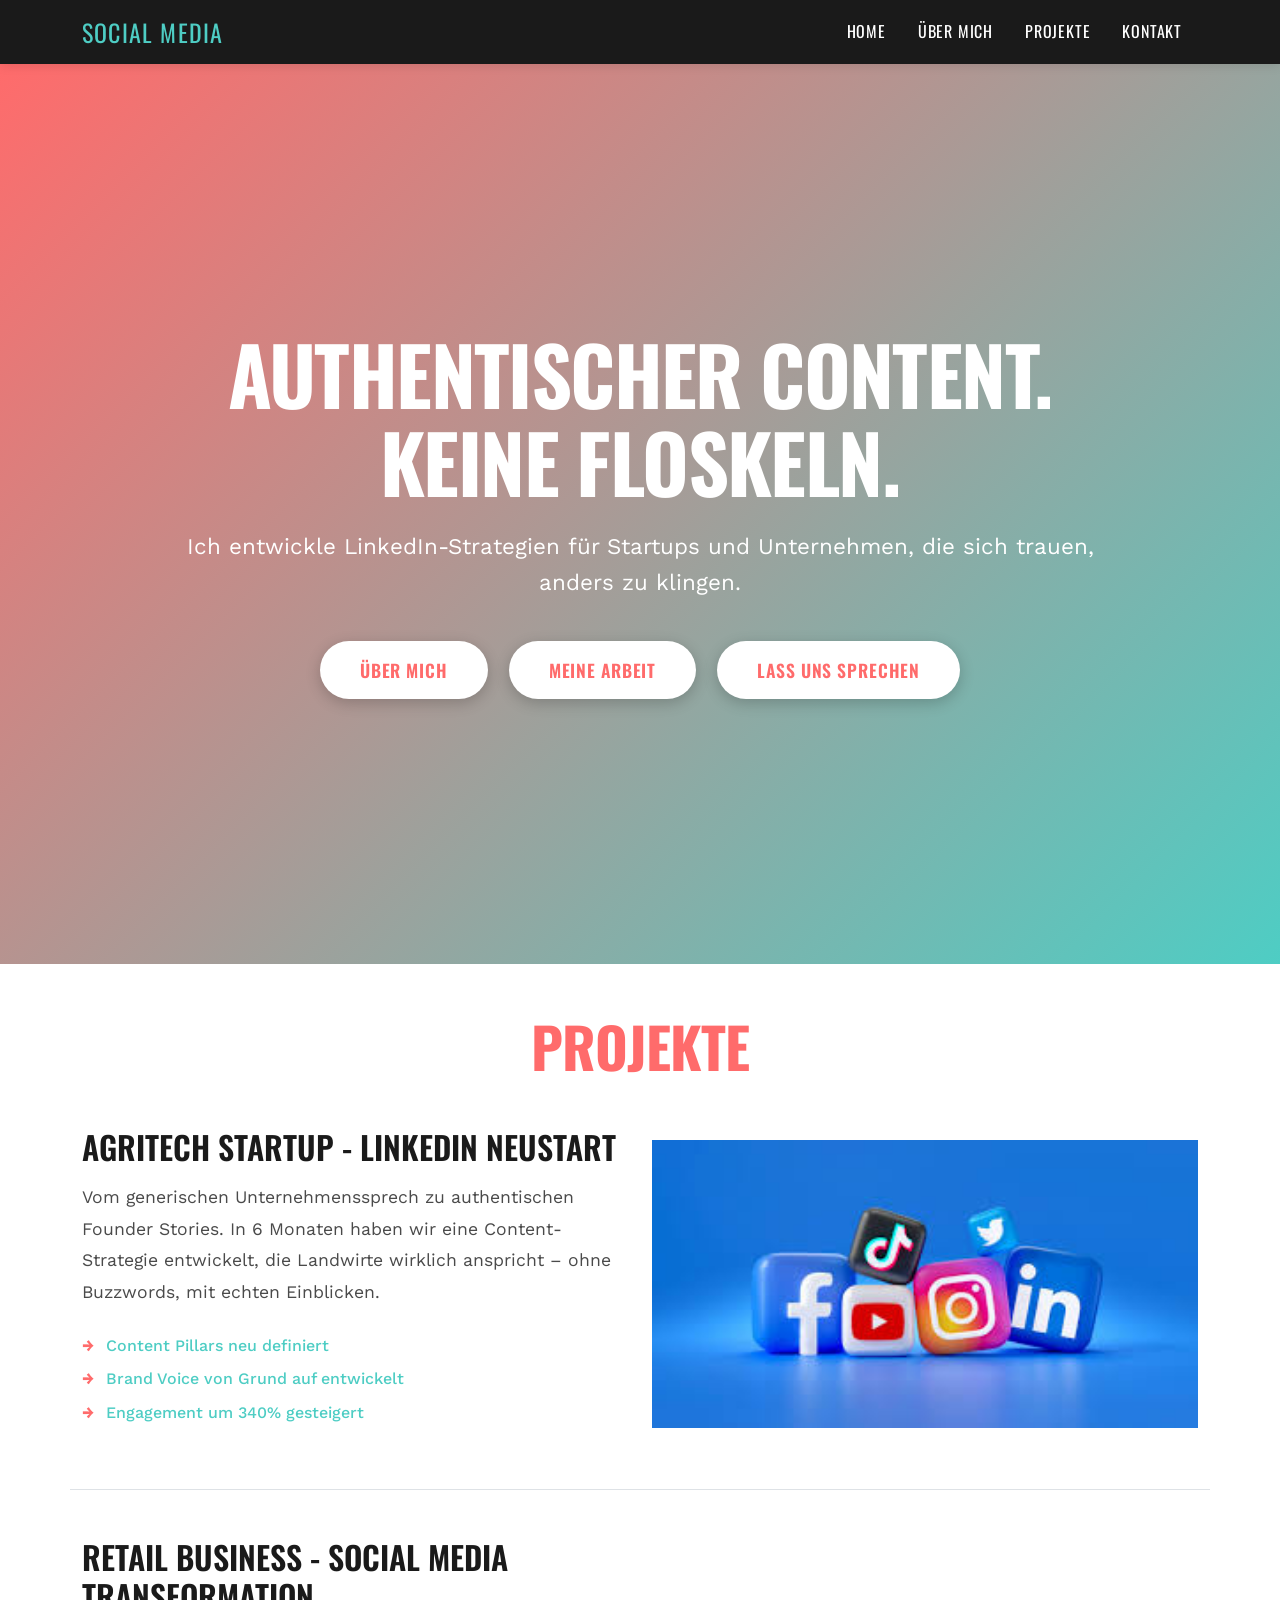
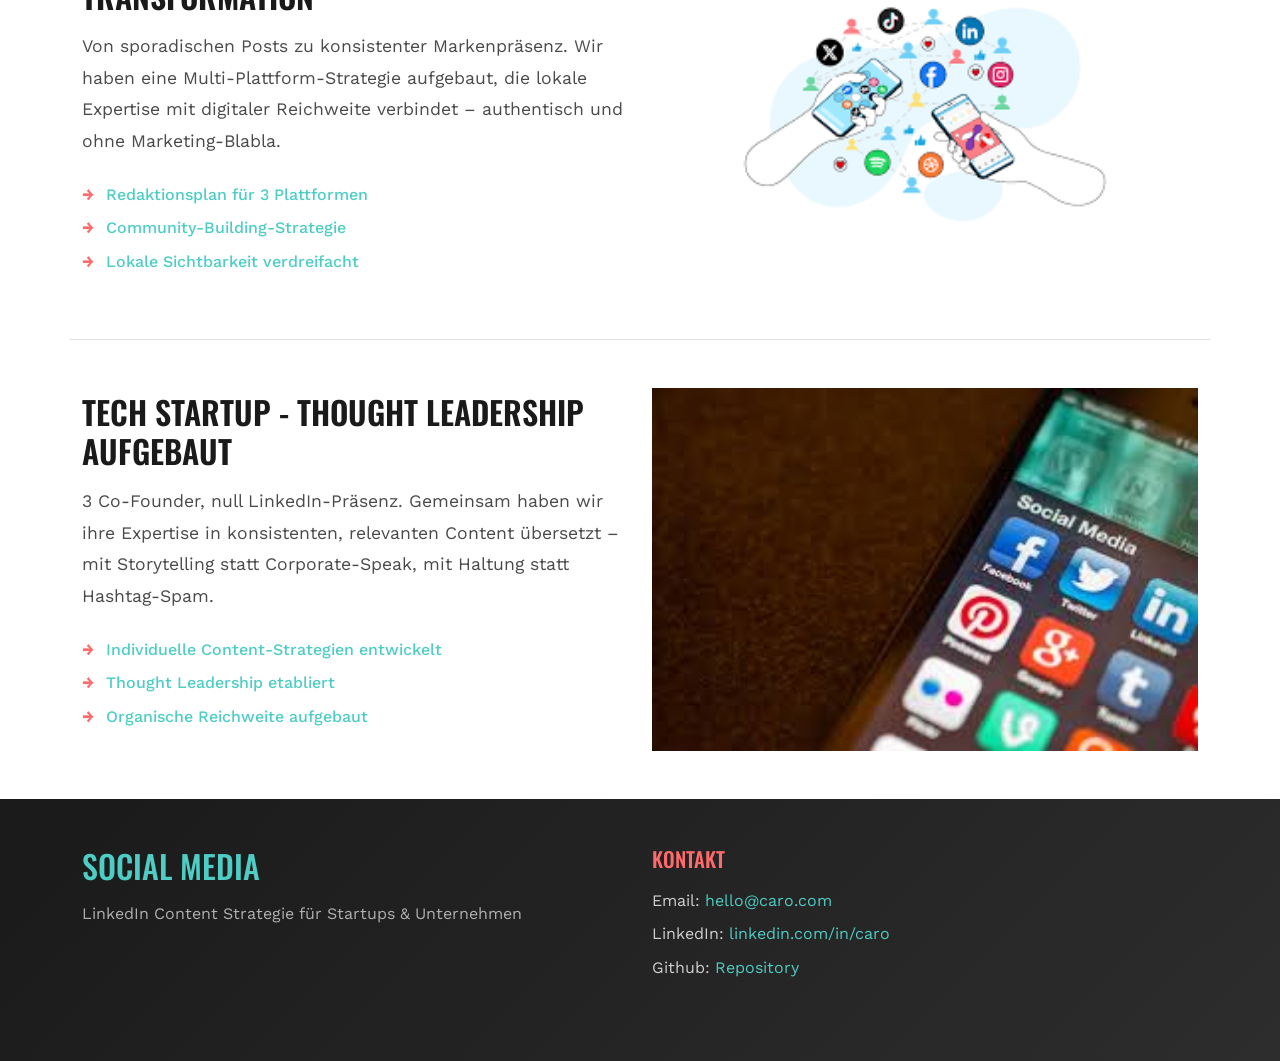
<file: index.html>
<!doctype html>
<html lang="de">
  <head>
    <meta charset="UTF-8" />
    <meta name="viewport" content="width=device-width, initial-scale=1.0" />
    <title>Social Media - LinkedIn Content Strategie</title>
    <meta
      name="description"
      content="Authentische LinkedIn-Strategien für Startups und Unternehmen. Content ohne Floskeln, Brand Voice Entwicklung und Social Media Management."
    />
    <meta
      name="keywords"
      content="LinkedIn Strategie, Content Marketing, Social Media, Brand Voice, Startup Marketing, AgriTech"
    />
    <meta name="author" content="Maya Social Media" />

    <meta property="og:type" content="website" />
    <meta
      property="og:title"
      content="Social Media - LinkedIn Content Strategie"
    />
    <meta
      property="og:description"
      content="Authentische LinkedIn-Strategien für Startups und Unternehmen. Content ohne Floskeln."
    />
    <meta property="og:url" content="https://caro.com/" />
    <link rel="preconnect" href="https://fonts.googleapis.com" />
    <link rel="preconnect" href="https://fonts.gstatic.com" crossorigin />
    <link
      href="https://fonts.googleapis.com/css2?family=Oswald:wght@400;500;600;700&family=Work+Sans:wght@300;400;500;600&display=swap"
      rel="stylesheet"
    />
    <link
      href="https://cdn.jsdelivr.net/npm/bootstrap@5.3.2/dist/css/bootstrap.min.css"
      rel="stylesheet"
    />
    <link rel="stylesheet" href="style.css" />
  </head>
  <body>
    <nav
      class="navbar navbar-expand-lg navbar-dark sticky-top"
      style="background-color: #1a1a1a"
    >
      <div class="container">
        <a
          class="navbar-brand"
          href="index.html"
          style="
            font-family: &quot;Oswald&quot;, sans-serif;
            font-size: 1.5rem;
            color: #4ecdc4;
            text-transform: uppercase;
            letter-spacing: 0.05em;
          "
        >
          Social Media
        </a>
        <button
          class="navbar-toggler"
          type="button"
          data-bs-toggle="collapse"
          data-bs-target="#navbarNav"
          aria-controls="navbarNav"
          aria-expanded="false"
          aria-label="Toggle navigation"
        >
          <span class="navbar-toggler-icon"></span>
        </button>
        <div
          class="collapse navbar-collapse justify-content-end"
          id="navbarNav"
        >
          <ul class="navbar-nav">
            <li class="nav-item">
              <a
                class="nav-link"
                href="index.html"
                style="
                  font-family: &quot;Oswald&quot;, sans-serif;
                  color: #ffffff;
                  text-transform: uppercase;
                  letter-spacing: 0.05em;
                  padding: 0.5rem 1rem;
                "
                >Home</a
              >
            </li>
            <li class="nav-item">
              <a
                class="nav-link"
                href="about.html"
                style="
                  font-family: &quot;Oswald&quot;, sans-serif;
                  color: #ffffff;
                  text-transform: uppercase;
                  letter-spacing: 0.05em;
                  padding: 0.5rem 1rem;
                "
                >Über mich</a
              >
            </li>
            <li class="nav-item">
              <a
                class="nav-link"
                href="work.html"
                style="
                  font-family: &quot;Oswald&quot;, sans-serif;
                  color: #ffffff;
                  text-transform: uppercase;
                  letter-spacing: 0.05em;
                  padding: 0.5rem 1rem;
                "
                >Projekte</a
              >
            </li>
            <li class="nav-item">
              <a
                class="nav-link"
                href="contact.html"
                style="
                  font-family: &quot;Oswald&quot;, sans-serif;
                  color: #ffffff;
                  text-transform: uppercase;
                  letter-spacing: 0.05em;
                  padding: 0.5rem 1rem;
                "
                >Kontakt</a
              >
            </li>
          </ul>
        </div>
      </div>
    </nav>

    <section class="hero">
      <div class="container">
        <div class="row justify-content-center">
          <div class="col-lg-10 text-center hero-content">
            <h1>Authentischer Content.<br />Keine Floskeln.</h1>
            <p>
              Ich entwickle LinkedIn-Strategien für Startups und Unternehmen,
              die sich trauen, anders zu klingen.
            </p>
            <a href="about.html" class="btn cta-button me-3 mb-3 mb-sm-0"
              >Über mich</a
            >
            <a href="work.html" class="btn cta-button me-3 mb-3 mb-sm-0"
              >Meine Arbeit</a
            >
            <a href="contact.html" class="btn cta-button">Lass uns sprechen</a>
          </div>
        </div>
      </div>
    </section>

    <section class="projects py-5">
      <div class="container">
        <h2 class="section-title text-center mb-5">Projekte</h2>

        <div class="row align-items-center mb-5 pb-5 border-bottom">
          <div class="col-md-6 order-md-1 order-2">
            <div class="project-text">
              <h3>AgriTech Startup - LinkedIn Neustart</h3>
              <p>
                Vom generischen Unternehmenssprech zu authentischen Founder
                Stories. In 6 Monaten haben wir eine Content-Strategie
                entwickelt, die Landwirte wirklich anspricht – ohne Buzzwords,
                mit echten Einblicken.
              </p>
              <ul class="list-unstyled project-highlights">
                <li>Content Pillars neu definiert</li>
                <li>Brand Voice von Grund auf entwickelt</li>
                <li>Engagement um 340% gesteigert</li>
              </ul>
            </div>
          </div>
          <div class="col-md-6 order-md-2 order-1 mb-4 mb-md-0">
            <img
              src="image/social1.jpeg"
              alt="AgriTech LinkedIn Content"
              class="img-fluid w-100"
            />
          </div>
        </div>

        <div class="row align-items-center mb-5 pb-5 border-bottom">
          <div class="col-md-6 order-md-1 order-2">
            <div class="project-text">
              <h3>Retail Business - Social Media Transformation</h3>
              <p>
                Von sporadischen Posts zu konsistenter Markenpräsenz. Wir haben
                eine Multi-Plattform-Strategie aufgebaut, die lokale Expertise
                mit digitaler Reichweite verbindet – authentisch und ohne
                Marketing-Blabla.
              </p>
              <ul class="list-unstyled project-highlights">
                <li>Redaktionsplan für 3 Plattformen</li>
                <li>Community-Building-Strategie</li>
                <li>Lokale Sichtbarkeit verdreifacht</li>
              </ul>
            </div>
          </div>
          <div class="col-md-6 order-md-2 order-1 mb-4 mb-md-0">
            <img
              src="image/social2.png"
              alt="Retail Social Media Strategy"
              class="img-fluid w-100"
            />
          </div>
        </div>

        <div class="row align-items-center">
          <div class="col-md-6 order-md-1 order-2">
            <div class="project-text">
              <h3>Tech Startup - Thought Leadership aufgebaut</h3>
              <p>
                3 Co-Founder, null LinkedIn-Präsenz. Gemeinsam haben wir ihre
                Expertise in konsistenten, relevanten Content übersetzt – mit
                Storytelling statt Corporate-Speak, mit Haltung statt
                Hashtag-Spam.
              </p>
              <ul class="list-unstyled project-highlights">
                <li>Individuelle Content-Strategien entwickelt</li>
                <li>Thought Leadership etabliert</li>
                <li>Organische Reichweite aufgebaut</li>
              </ul>
            </div>
          </div>
          <div class="col-md-6 order-md-2 order-1 mb-4 mb-md-0">
            <img
              src="image/social3.jpeg"
              alt="Tech Startup LinkedIn Strategy"
              class="img-fluid w-100"
            />
          </div>
        </div>
      </div>
    </section>

    <footer id="contact" class="py-5">
      <div class="container">
        <div class="row mb-4">
          <div class="col-md-6 mb-4 mb-md-0">
            <div class="footer-brand">
              <h3>Social Media</h3>
              <p>LinkedIn Content Strategie für Startups & Unternehmen</p>
            </div>
          </div>
          <div class="col-md-6">
            <div class="footer-contact">
              <h4>Kontakt</h4>
              <p>
                Email:
                <a href="mailto:hello@caro.com">hello@caro.com</a>
              </p>
              <p>
                LinkedIn:
                <a href="https://linkedin.com/in/caroposts" target="_blank"
                  >linkedin.com/in/caro</a
                >
              </p>
              <p>
                Github:
                <a
                  href="https://github.com/cargo-cmyk/Week_4_Project"
                  target="_blank"
                  >Repository</a
                >
              </p>
            </div>
          </div>
        </div>
        <div class="footer-bottom"></div>
      </div>
    </footer>

    <script src="https://cdn.jsdelivr.net/npm/bootstrap@5.3.2/dist/js/bootstrap.bundle.min.js"></script>
  </body>
</html>
</file>
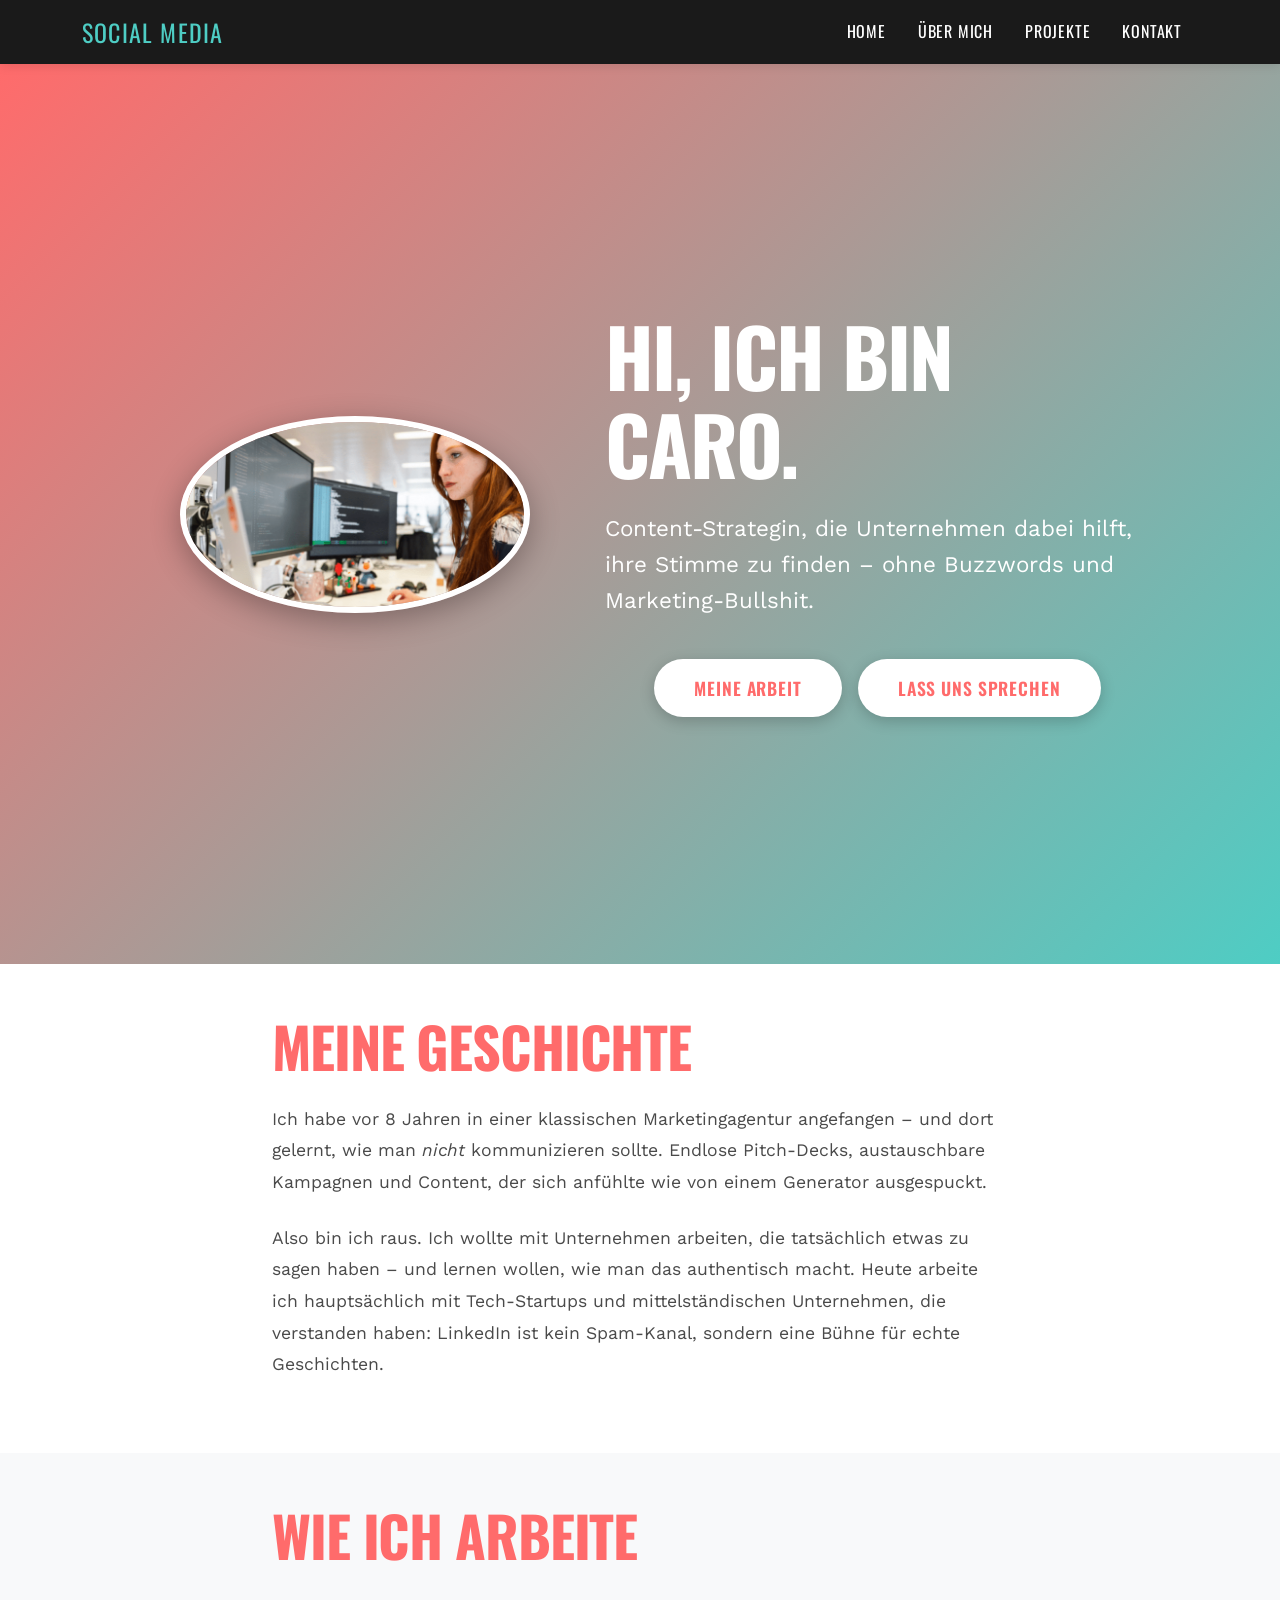
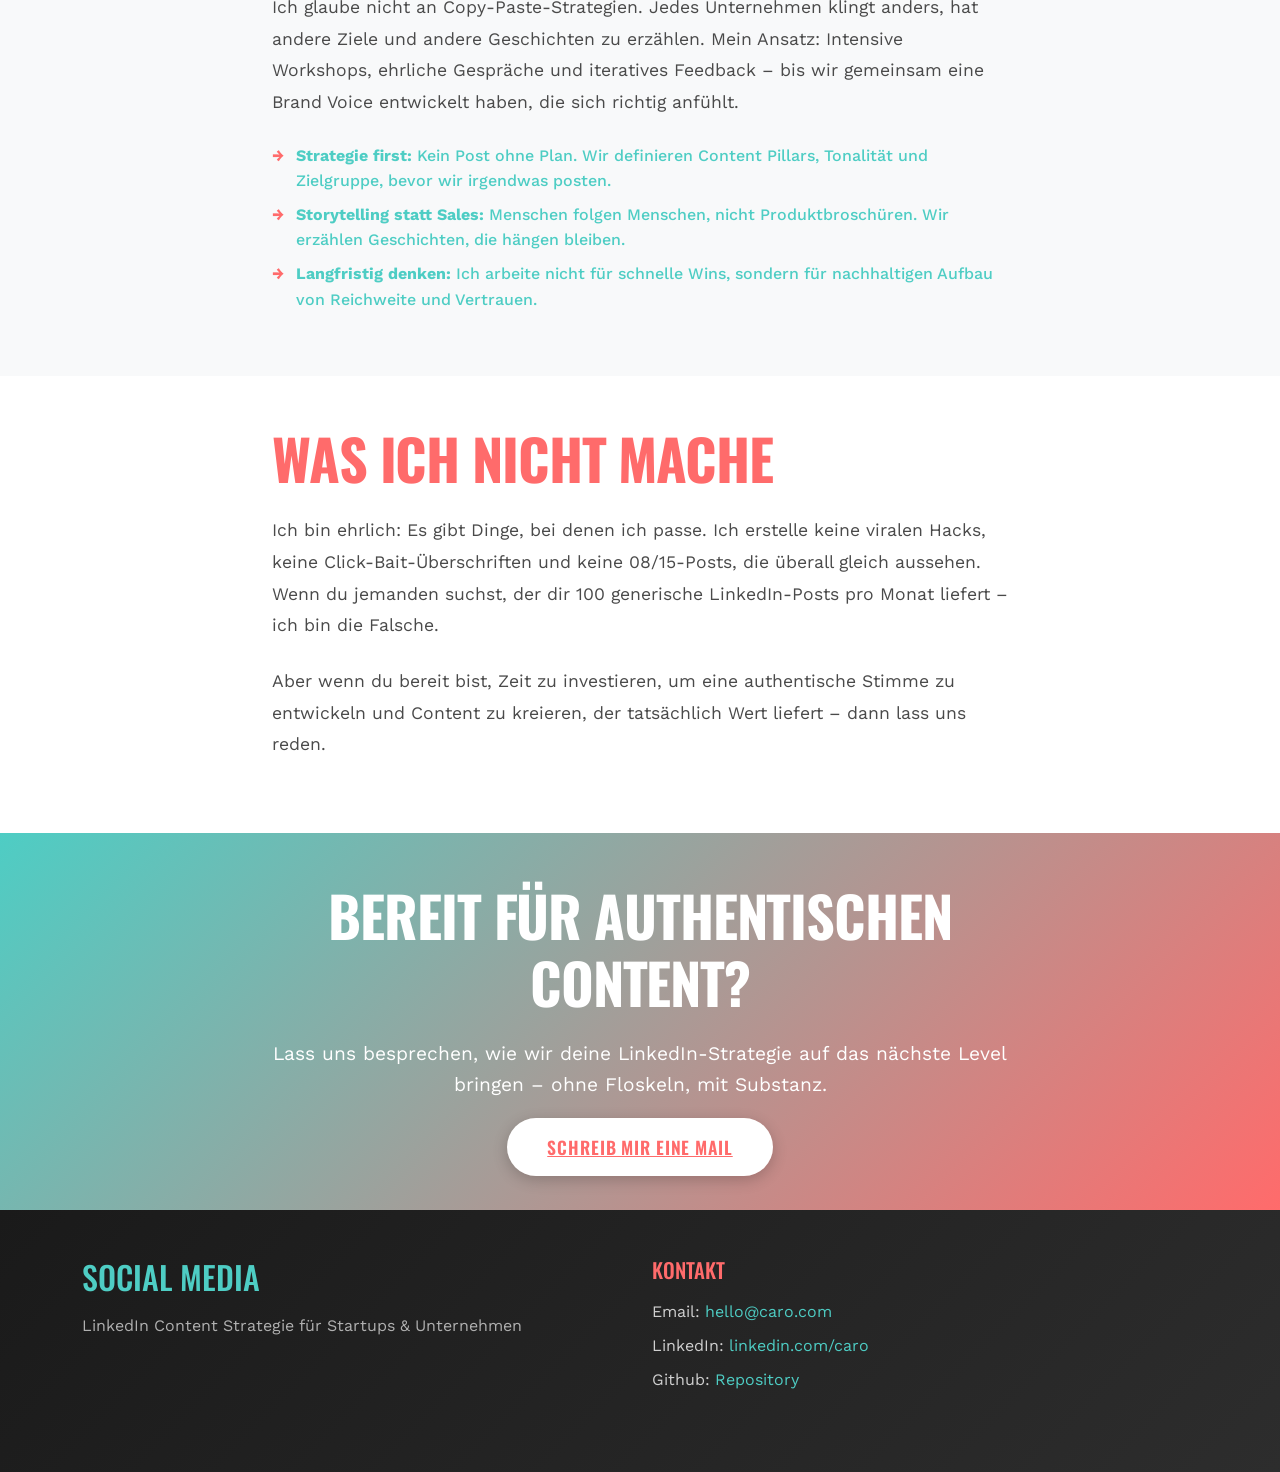
<file: about.html>
<!doctype html>
<html lang="de">
  <head>
    <meta charset="UTF-8" />
    <meta name="viewport" content="width=device-width, initial-scale=1.0" />
    <title>Über mich - Social Media Content Strategie</title>
    <meta
      name="description"
      content="Caro - Content-Strategin für authentische LinkedIn-Präsenz. Spezialisiert auf Startups, Brand Voice Entwicklung und Storytelling ohne Marketing-Bullshit."
    />
    <meta
      name="keywords"
      content="Content Strategin, LinkedIn Expertin, Brand Voice, Social Media Beratung, Marketing Freelancer"
    />
    <meta name="author" content="Caro Social Media" />

    <meta property="og:type" content="website" />
    <meta property="og:title" content="Über Caro - Content Strategin" />
    <meta
      property="og:description"
      content="Content-Strategin für authentische LinkedIn-Präsenz. Spezialisiert auf Startups und Brand Voice Entwicklung."
    />
    <meta property="og:url" content="https://caro.com/about.html" />

    <link rel="preconnect" href="https://fonts.googleapis.com" />
    <link rel="preconnect" href="https://fonts.gstatic.com" crossorigin />
    <link
      href="https://fonts.googleapis.com/css2?family=Oswald:wght@400;500;600;700&family=Work+Sans:wght@300;400;500;600&display=swap"
      rel="stylesheet"
    />
    <link
      href="https://cdn.jsdelivr.net/npm/bootstrap@5.3.2/dist/css/bootstrap.min.css"
      rel="stylesheet"
    />
    <link rel="stylesheet" href="style.css" />
  </head>
  <body>
    <nav
      class="navbar navbar-expand-lg navbar-dark sticky-top"
      style="background-color: #1a1a1a"
    >
      <div class="container">
        <a
          class="navbar-brand"
          href="index.html"
          style="
            font-family: &quot;Oswald&quot;, sans-serif;
            font-size: 1.5rem;
            color: #4ecdc4;
            text-transform: uppercase;
            letter-spacing: 0.05em;
          "
        >
          Social Media
        </a>
        <button
          class="navbar-toggler"
          type="button"
          data-bs-toggle="collapse"
          data-bs-target="#navbarNav"
          aria-controls="navbarNav"
          aria-expanded="false"
          aria-label="Toggle navigation"
        >
          <span class="navbar-toggler-icon"></span>
        </button>
        <div
          class="collapse navbar-collapse justify-content-end"
          id="navbarNav"
        >
          <ul class="navbar-nav">
            <li class="nav-item">
              <a
                class="nav-link"
                href="index.html"
                style="
                  font-family: &quot;Oswald&quot;, sans-serif;
                  color: #ffffff;
                  text-transform: uppercase;
                  letter-spacing: 0.05em;
                  padding: 0.5rem 1rem;
                "
                >Home</a
              >
            </li>
            <li class="nav-item">
              <a
                class="nav-link"
                href="about.html"
                style="
                  font-family: &quot;Oswald&quot;, sans-serif;
                  color: #ffffff;
                  text-transform: uppercase;
                  letter-spacing: 0.05em;
                  padding: 0.5rem 1rem;
                "
                >Über mich</a
              >
            </li>
            <li class="nav-item">
              <a
                class="nav-link"
                href="work.html"
                style="
                  font-family: &quot;Oswald&quot;, sans-serif;
                  color: #ffffff;
                  text-transform: uppercase;
                  letter-spacing: 0.05em;
                  padding: 0.5rem 1rem;
                "
                >Projekte</a
              >
            </li>
            <li class="nav-item">
              <a
                class="nav-link"
                href="contact.html"
                style="
                  font-family: &quot;Oswald&quot;, sans-serif;
                  color: #ffffff;
                  text-transform: uppercase;
                  letter-spacing: 0.05em;
                  padding: 0.5rem 1rem;
                "
                >Kontakt</a
              >
            </li>
          </ul>
        </div>
      </div>
    </nav>

    <section class="hero">
      <div class="container">
        <div class="row justify-content-center align-items-center">
          <div class="col-lg-5 col-md-6 mb-4 mb-md-0 text-center">
            <img
              src="image/caro.png"
              alt="Portrait"
              class="img-fluid rounded-circle"
              style="
                max-width: 350px;
                border: 6px solid #ffffff;
                box-shadow: 0 8px 30px rgba(0, 0, 0, 0.3);
              "
            />
          </div>
          <div class="col-lg-6 col-md-6 hero-content text-center text-md-start">
            <h1>Hi, ich bin Caro.</h1>
            <p>
              Content-Strategin, die Unternehmen dabei hilft, ihre Stimme zu
              finden – ohne Buzzwords und Marketing-Bullshit.
            </p>
            <div class="d-flex justify-content-center gap-3 flex-wrap">
              <a href="work.html" class="btn cta-button">Meine Arbeit</a>
              <a href="contact.html" class="btn cta-button"
                >Lass uns sprechen</a
              >
            </div>
          </div>
        </div>
      </div>
    </section>

    <section class="py-5 bg-white">
      <div class="container">
        <div class="row justify-content-center">
          <div class="col-lg-8">
            <h2 class="section-title mb-4">Meine Geschichte</h2>
            <div class="project-text">
              <p>
                Ich habe vor 8 Jahren in einer klassischen Marketingagentur
                angefangen – und dort gelernt, wie man <em>nicht</em>
                kommunizieren sollte. Endlose Pitch-Decks, austauschbare
                Kampagnen und Content, der sich anfühlte wie von einem Generator
                ausgespuckt.
              </p>
              <p>
                Also bin ich raus. Ich wollte mit Unternehmen arbeiten, die
                tatsächlich etwas zu sagen haben – und lernen wollen, wie man
                das authentisch macht. Heute arbeite ich hauptsächlich mit
                Tech-Startups und mittelständischen Unternehmen, die verstanden
                haben: LinkedIn ist kein Spam-Kanal, sondern eine Bühne für
                echte Geschichten.
              </p>
            </div>
          </div>
        </div>
      </div>
    </section>

    <section class="py-5" style="background-color: #f8f9fa">
      <div class="container">
        <div class="row justify-content-center">
          <div class="col-lg-8">
            <h2 class="section-title mb-4">Wie ich arbeite</h2>
            <div class="project-text">
              <p>
                Ich glaube nicht an Copy-Paste-Strategien. Jedes Unternehmen
                klingt anders, hat andere Ziele und andere Geschichten zu
                erzählen. Mein Ansatz: Intensive Workshops, ehrliche Gespräche
                und iteratives Feedback – bis wir gemeinsam eine Brand Voice
                entwickelt haben, die sich richtig anfühlt.
              </p>
              <ul class="list-unstyled project-highlights mt-4">
                <li>
                  <strong>Strategie first:</strong> Kein Post ohne Plan. Wir
                  definieren Content Pillars, Tonalität und Zielgruppe, bevor
                  wir irgendwas posten.
                </li>
                <li>
                  <strong>Storytelling statt Sales:</strong> Menschen folgen
                  Menschen, nicht Produktbroschüren. Wir erzählen Geschichten,
                  die hängen bleiben.
                </li>
                <li>
                  <strong>Langfristig denken:</strong> Ich arbeite nicht für
                  schnelle Wins, sondern für nachhaltigen Aufbau von Reichweite
                  und Vertrauen.
                </li>
              </ul>
            </div>
          </div>
        </div>
      </div>
    </section>

    <section class="py-5 bg-white">
      <div class="container">
        <div class="row justify-content-center">
          <div class="col-lg-8">
            <h2 class="section-title mb-4">Was ich nicht mache</h2>
            <div class="project-text">
              <p>
                Ich bin ehrlich: Es gibt Dinge, bei denen ich passe. Ich
                erstelle keine viralen Hacks, keine Click-Bait-Überschriften und
                keine 08/15-Posts, die überall gleich aussehen. Wenn du jemanden
                suchst, der dir 100 generische LinkedIn-Posts pro Monat liefert
                – ich bin die Falsche.
              </p>
              <p>
                Aber wenn du bereit bist, Zeit zu investieren, um eine
                authentische Stimme zu entwickeln und Content zu kreieren, der
                tatsächlich Wert liefert – dann lass uns reden.
              </p>
            </div>
          </div>
        </div>
      </div>
    </section>

    <section
      id="contact"
      class="py-5"
      style="background: linear-gradient(135deg, #4ecdc4 0%, #ff6b6b 100%)"
    >
      <div class="container text-center">
        <div class="row justify-content-center">
          <div class="col-lg-8">
            <h2 class="section-title mb-4" style="color: #ffffff">
              Bereit für authentischen Content?
            </h2>
            <p style="color: #ffffff; font-size: 1.2rem; margin-bottom: 2rem">
              Lass uns besprechen, wie wir deine LinkedIn-Strategie auf das
              nächste Level bringen – ohne Floskeln, mit Substanz.
            </p>
            <a href="mailto:hello@caro.com" class="cta-button">
              Schreib mir eine Mail
            </a>
          </div>
        </div>
      </div>
    </section>

    <footer class="py-5">
      <div class="container">
        <div class="row mb-4">
          <div class="col-md-6 mb-4 mb-md-0">
            <div class="footer-brand">
              <h3>Social Media</h3>
              <p>LinkedIn Content Strategie für Startups & Unternehmen</p>
            </div>
          </div>
          <div class="col-md-6">
            <div class="footer-contact">
              <h4>Kontakt</h4>
              <p>
                Email:
                <a href="mailto:hello@caro.com">hello@caro.com</a>
              </p>
              <p>
                LinkedIn:
                <a href="https://linkedin.com/caro" target="_blank"
                  >linkedin.com/caro</a
                >
              </p>
              <p>
                Github:
                <a
                  href="https://github.com/cargo-cmyk/Week_4_Project"
                  target="_blank"
                  >Repository</a
                >
              </p>
            </div>
          </div>
        </div>
        <div class="footer-bottom"></div>
      </div>
    </footer>

    <script src="https://cdn.jsdelivr.net/npm/bootstrap@5.3.2/dist/js/bootstrap.bundle.min.js"></script>
  </body>
</html>
</file>
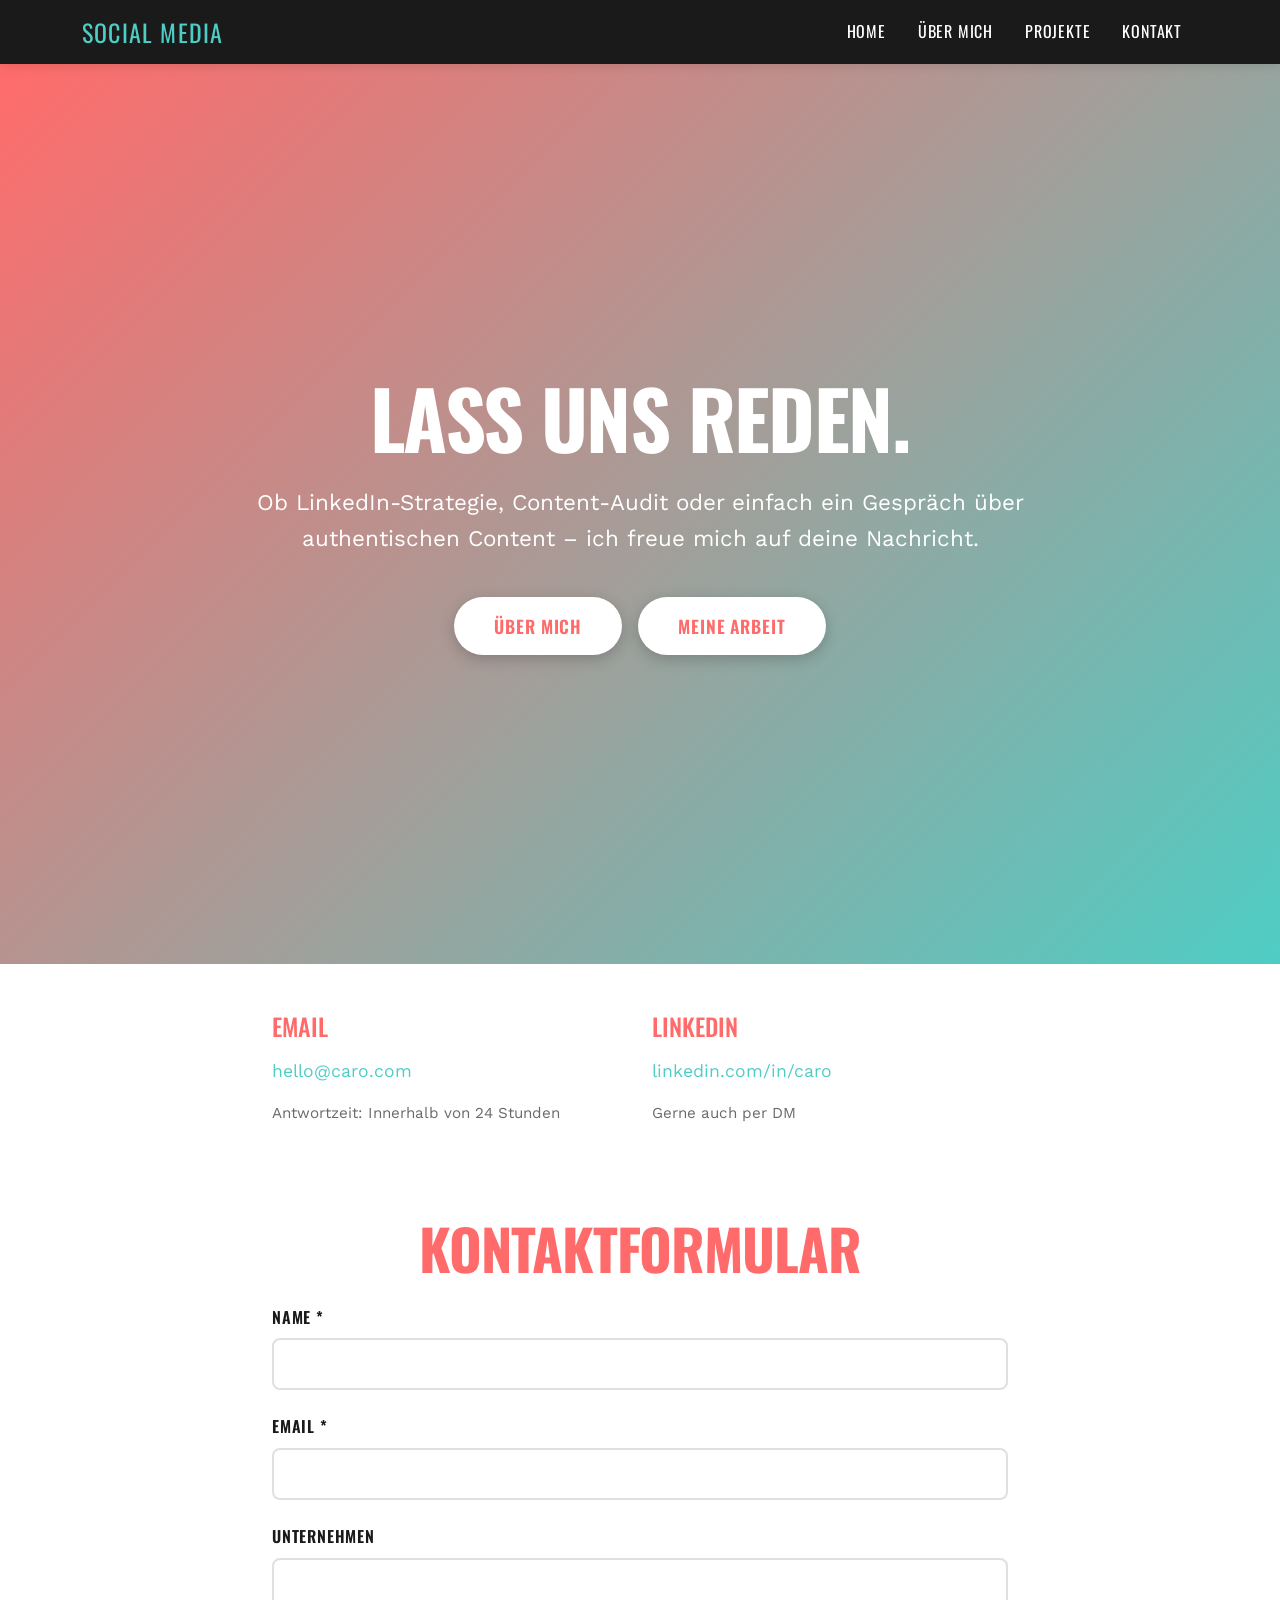
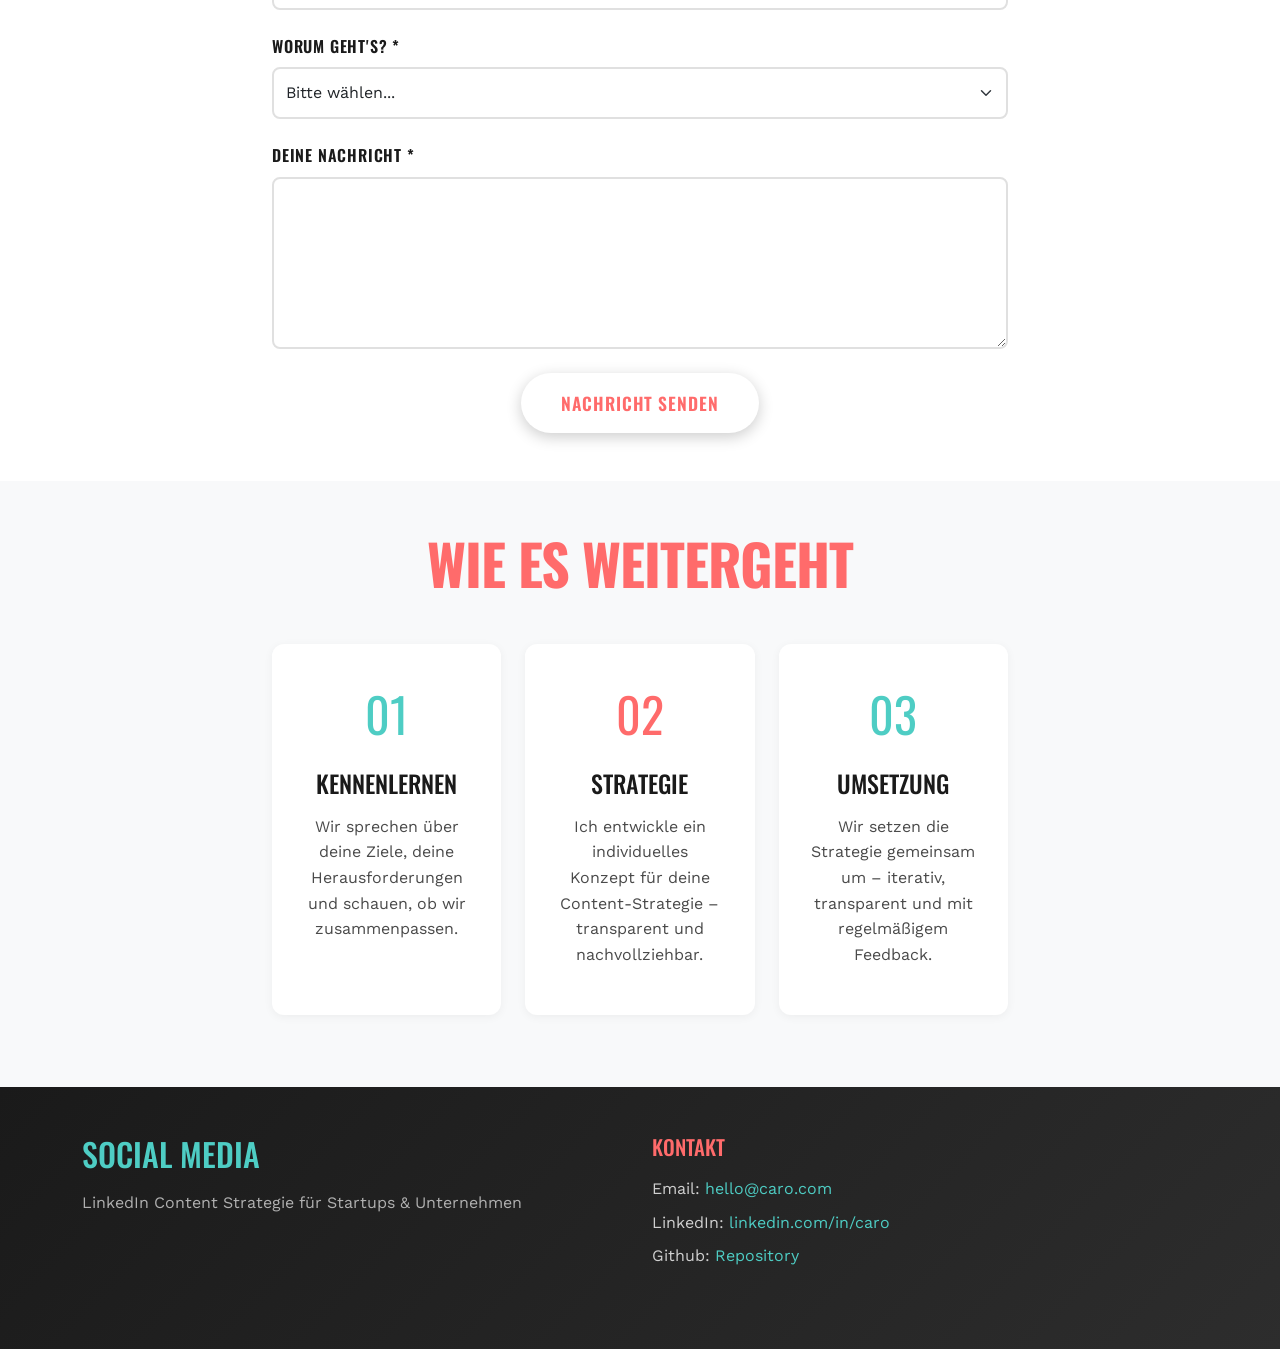
<file: contact.html>
<!doctype html>
<html lang="de">
  <head>
    <meta charset="UTF-8" />
    <meta name="viewport" content="width=device-width, initial-scale=1.0" />
    <title>Kontakt - Social Media Content Strategie</title>
    <meta
      name="description"
      content="Kontakt für LinkedIn Content-Strategie, Brand Voice Entwicklung und Social Media Beratung. Lass uns über dein Projekt sprechen."
    />
    <meta
      name="keywords"
      content="LinkedIn Beratung Kontakt, Content Strategie anfragen, Social Media Consultant"
    />
    <meta name="author" content="Caro Social Media" />

    <meta property="og:type" content="website" />
    <meta property="og:title" content="Kontakt - LinkedIn Content Strategie" />
    <meta
      property="og:description"
      content="Kontakt für LinkedIn Content-Strategie und Brand Voice Entwicklung."
    />
    <meta property="og:url" content="https://caro.com/contact.html" />
    <link rel="preconnect" href="https://fonts.googleapis.com" />
    <link rel="preconnect" href="https://fonts.gstatic.com" crossorigin />
    <link
      href="https://fonts.googleapis.com/css2?family=Oswald:wght@400;500;600;700&family=Work+Sans:wght@300;400;500;600&display=swap"
      rel="stylesheet"
    />
    <link
      href="https://cdn.jsdelivr.net/npm/bootstrap@5.3.2/dist/css/bootstrap.min.css"
      rel="stylesheet"
    />
    <link rel="stylesheet" href="style.css" />
  </head>
  <body>
    <nav
      class="navbar navbar-expand-lg navbar-dark sticky-top"
      style="background-color: #1a1a1a"
    >
      <div class="container">
        <a
          class="navbar-brand"
          href="index.html"
          style="
            font-family: &quot;Oswald&quot;, sans-serif;
            font-size: 1.5rem;
            color: #4ecdc4;
            text-transform: uppercase;
            letter-spacing: 0.05em;
          "
        >
          Social Media
        </a>
        <button
          class="navbar-toggler"
          type="button"
          data-bs-toggle="collapse"
          data-bs-target="#navbarNav"
          aria-controls="navbarNav"
          aria-expanded="false"
          aria-label="Toggle navigation"
        >
          <span class="navbar-toggler-icon"></span>
        </button>
        <div
          class="collapse navbar-collapse justify-content-end"
          id="navbarNav"
        >
          <ul class="navbar-nav">
            <li class="nav-item">
              <a
                class="nav-link"
                href="index.html"
                style="
                  font-family: &quot;Oswald&quot;, sans-serif;
                  color: #ffffff;
                  text-transform: uppercase;
                  letter-spacing: 0.05em;
                  padding: 0.5rem 1rem;
                "
                >Home</a
              >
            </li>
            <li class="nav-item">
              <a
                class="nav-link"
                href="about.html"
                style="
                  font-family: &quot;Oswald&quot;, sans-serif;
                  color: #ffffff;
                  text-transform: uppercase;
                  letter-spacing: 0.05em;
                  padding: 0.5rem 1rem;
                "
                >Über mich</a
              >
            </li>
            <li class="nav-item">
              <a
                class="nav-link"
                href="work.html"
                style="
                  font-family: &quot;Oswald&quot;, sans-serif;
                  color: #ffffff;
                  text-transform: uppercase;
                  letter-spacing: 0.05em;
                  padding: 0.5rem 1rem;
                "
                >Projekte</a
              >
            </li>
            <li class="nav-item">
              <a
                class="nav-link"
                href="contact.html"
                style="
                  font-family: &quot;Oswald&quot;, sans-serif;
                  color: #ffffff;
                  text-transform: uppercase;
                  letter-spacing: 0.05em;
                  padding: 0.5rem 1rem;
                "
                >Kontakt</a
              >
            </li>
          </ul>
        </div>
      </div>
    </nav>

    <section class="hero">
      <div class="container">
        <div class="row justify-content-center">
          <div class="col-lg-10 text-center hero-content">
            <h1>Lass uns reden.</h1>
            <p>
              Ob LinkedIn-Strategie, Content-Audit oder einfach ein Gespräch
              über authentischen Content – ich freue mich auf deine Nachricht.
            </p>
            <div class="d-flex justify-content-center gap-3 flex-wrap">
              <a href="about.html" class="btn cta-button">Über mich</a>
              <a href="work.html" class="btn cta-button">Meine Arbeit</a>
            </div>
          </div>
        </div>
      </div>
    </section>

    <section class="py-5 bg-white">
      <div class="container">
        <div class="row justify-content-center">
          <div class="col-lg-8">
            <div class="row mb-5">
              <div class="col-md-6 mb-4">
                <div class="contact-info-box">
                  <h3
                    style="
                      font-family: &quot;Oswald&quot;, sans-serif;
                      color: #ff6b6b;
                      font-size: 1.5rem;
                      margin-bottom: 1rem;
                      text-transform: uppercase;
                    "
                  >
                    Email
                  </h3>
                  <p style="font-size: 1.1rem; color: #4a4a4a">
                    <a
                      href="mailto:hello@caro.com"
                      style="color: #4ecdc4; text-decoration: none"
                    >
                      hello@caro.com
                    </a>
                  </p>
                  <p style="color: #6a6a6a; font-size: 0.95rem">
                    Antwortzeit: Innerhalb von 24 Stunden
                  </p>
                </div>
              </div>
              <div class="col-md-6 mb-4">
                <div class="contact-info-box">
                  <h3
                    style="
                      font-family: &quot;Oswald&quot;, sans-serif;
                      color: #ff6b6b;
                      font-size: 1.5rem;
                      margin-bottom: 1rem;
                      text-transform: uppercase;
                    "
                  >
                    LinkedIn
                  </h3>
                  <p style="font-size: 1.1rem; color: #4a4a4a">
                    <a
                      href="https://linkedin.com/in/caro"
                      target="_blank"
                      style="color: #4ecdc4; text-decoration: none"
                    >
                      linkedin.com/in/caro
                    </a>
                  </p>
                  <p style="color: #6a6a6a; font-size: 0.95rem">
                    Gerne auch per DM
                  </p>
                </div>
              </div>
            </div>

            <h2 class="section-title mb-4 text-center">Kontaktformular</h2>
            <form id="contactForm">
              <div class="mb-4">
                <label
                  for="name"
                  class="form-label"
                  style="
                    font-family: &quot;Oswald&quot;, sans-serif;
                    color: #1a1a1a;
                    font-weight: 600;
                    text-transform: uppercase;
                    letter-spacing: 0.05em;
                  "
                >
                  Name *
                </label>
                <input
                  type="text"
                  class="form-control"
                  id="name"
                  required
                  style="
                    border: 2px solid #e0e0e0;
                    padding: 0.75rem;
                    font-size: 1rem;
                    border-radius: 8px;
                    transition: border-color 0.3s ease;
                  "
                  onfocus="this.style.borderColor = '#4ecdc4'"
                  onblur="this.style.borderColor = '#e0e0e0'"
                />
              </div>

              <div class="mb-4">
                <label
                  for="email"
                  class="form-label"
                  style="
                    font-family: &quot;Oswald&quot;, sans-serif;
                    color: #1a1a1a;
                    font-weight: 600;
                    text-transform: uppercase;
                    letter-spacing: 0.05em;
                  "
                >
                  Email *
                </label>
                <input
                  type="email"
                  class="form-control"
                  id="email"
                  required
                  style="
                    border: 2px solid #e0e0e0;
                    padding: 0.75rem;
                    font-size: 1rem;
                    border-radius: 8px;
                    transition: border-color 0.3s ease;
                  "
                  onfocus="this.style.borderColor = '#4ecdc4'"
                  onblur="this.style.borderColor = '#e0e0e0'"
                />
              </div>

              <div class="mb-4">
                <label
                  for="company"
                  class="form-label"
                  style="
                    font-family: &quot;Oswald&quot;, sans-serif;
                    color: #1a1a1a;
                    font-weight: 600;
                    text-transform: uppercase;
                    letter-spacing: 0.05em;
                  "
                >
                  Unternehmen
                </label>
                <input
                  type="text"
                  class="form-control"
                  id="company"
                  style="
                    border: 2px solid #e0e0e0;
                    padding: 0.75rem;
                    font-size: 1rem;
                    border-radius: 8px;
                    transition: border-color 0.3s ease;
                  "
                  onfocus="this.style.borderColor = '#4ecdc4'"
                  onblur="this.style.borderColor = '#e0e0e0'"
                />
              </div>

              <div class="mb-4">
                <label
                  for="service"
                  class="form-label"
                  style="
                    font-family: &quot;Oswald&quot;, sans-serif;
                    color: #1a1a1a;
                    font-weight: 600;
                    text-transform: uppercase;
                    letter-spacing: 0.05em;
                  "
                >
                  Worum geht's? *
                </label>
                <select
                  class="form-select"
                  id="service"
                  required
                  style="
                    border: 2px solid #e0e0e0;
                    padding: 0.75rem;
                    font-size: 1rem;
                    border-radius: 8px;
                    transition: border-color 0.3s ease;
                  "
                  onfocus="this.style.borderColor = '#4ecdc4'"
                  onblur="this.style.borderColor = '#e0e0e0'"
                >
                  <option value="">Bitte wählen...</option>
                  <option value="linkedin-strategie">
                    LinkedIn Content-Strategie
                  </option>
                  <option value="brand-voice">Brand Voice entwickeln</option>
                  <option value="content-audit">Content Audit</option>
                  <option value="workshop">Workshop / Training</option>
                  <option value="sonstiges">Sonstiges</option>
                </select>
              </div>

              <div class="mb-4">
                <label
                  for="message"
                  class="form-label"
                  style="
                    font-family: &quot;Oswald&quot;, sans-serif;
                    color: #1a1a1a;
                    font-weight: 600;
                    text-transform: uppercase;
                    letter-spacing: 0.05em;
                  "
                >
                  Deine Nachricht *
                </label>
                <textarea
                  class="form-control"
                  id="message"
                  rows="6"
                  required
                  style="
                    border: 2px solid #e0e0e0;
                    padding: 0.75rem;
                    font-size: 1rem;
                    border-radius: 8px;
                    transition: border-color 0.3s ease;
                  "
                  onfocus="this.style.borderColor = '#4ecdc4'"
                  onblur="this.style.borderColor = '#e0e0e0'"
                ></textarea>
              </div>

              <div class="text-center">
                <button type="submit" class="cta-button">
                  Nachricht senden
                </button>
              </div>
            </form>
          </div>
        </div>
      </div>
    </section>

    <section class="py-5" style="background-color: #f8f9fa">
      <div class="container">
        <div class="row justify-content-center">
          <div class="col-lg-8 text-center">
            <h2 class="section-title mb-4">Wie es weitergeht</h2>
            <div class="row mt-5">
              <div class="col-md-4 mb-4">
                <div
                  style="
                    background: white;
                    padding: 2rem;
                    border-radius: 12px;
                    height: 100%;
                    box-shadow: 0 2px 10px rgba(0, 0, 0, 0.05);
                  "
                >
                  <div
                    style="
                      font-size: 3rem;
                      color: #4ecdc4;
                      font-family: &quot;Oswald&quot;, sans-serif;
                      margin-bottom: 1rem;
                    "
                  >
                    01
                  </div>
                  <h4
                    style="
                      font-family: &quot;Oswald&quot;, sans-serif;
                      color: #1a1a1a;
                      margin-bottom: 1rem;
                      text-transform: uppercase;
                    "
                  >
                    Kennenlernen
                  </h4>
                  <p style="color: #4a4a4a">
                    Wir sprechen über deine Ziele, deine Herausforderungen und
                    schauen, ob wir zusammenpassen.
                  </p>
                </div>
              </div>
              <div class="col-md-4 mb-4">
                <div
                  style="
                    background: white;
                    padding: 2rem;
                    border-radius: 12px;
                    height: 100%;
                    box-shadow: 0 2px 10px rgba(0, 0, 0, 0.05);
                  "
                >
                  <div
                    style="
                      font-size: 3rem;
                      color: #ff6b6b;
                      font-family: &quot;Oswald&quot;, sans-serif;
                      margin-bottom: 1rem;
                    "
                  >
                    02
                  </div>
                  <h4
                    style="
                      font-family: &quot;Oswald&quot;, sans-serif;
                      color: #1a1a1a;
                      margin-bottom: 1rem;
                      text-transform: uppercase;
                    "
                  >
                    Strategie
                  </h4>
                  <p style="color: #4a4a4a">
                    Ich entwickle ein individuelles Konzept für deine
                    Content-Strategie – transparent und nachvollziehbar.
                  </p>
                </div>
              </div>
              <div class="col-md-4 mb-4">
                <div
                  style="
                    background: white;
                    padding: 2rem;
                    border-radius: 12px;
                    height: 100%;
                    box-shadow: 0 2px 10px rgba(0, 0, 0, 0.05);
                  "
                >
                  <div
                    style="
                      font-size: 3rem;
                      color: #4ecdc4;
                      font-family: &quot;Oswald&quot;, sans-serif;
                      margin-bottom: 1rem;
                    "
                  >
                    03
                  </div>
                  <h4
                    style="
                      font-family: &quot;Oswald&quot;, sans-serif;
                      color: #1a1a1a;
                      margin-bottom: 1rem;
                      text-transform: uppercase;
                    "
                  >
                    Umsetzung
                  </h4>
                  <p style="color: #4a4a4a">
                    Wir setzen die Strategie gemeinsam um – iterativ,
                    transparent und mit regelmäßigem Feedback.
                  </p>
                </div>
              </div>
            </div>
          </div>
        </div>
      </div>
    </section>

    <footer class="py-5">
      <div class="container">
        <div class="row mb-4">
          <div class="col-md-6 mb-4 mb-md-0">
            <div class="footer-brand">
              <h3>Social Media</h3>
              <p>LinkedIn Content Strategie für Startups & Unternehmen</p>
            </div>
          </div>
          <div class="col-md-6">
            <div class="footer-contact">
              <h4>Kontakt</h4>
              <p>
                Email:
                <a href="mailto:hello@caro.com">hello@caro.com</a>
              </p>
              <p>
                LinkedIn:
                <a href="https://linkedin.com/in/caro" target="_blank"
                  >linkedin.com/in/caro</a
                >
              </p>
              <p>
                Github:
                <a
                  href="https://github.com/cargo-cmyk/Week_4_Project"
                  target="_blank"
                  >Repository</a
                >
              </p>
            </div>
          </div>
        </div>
        <div class="footer-bottom"></div>
      </div>
    </footer>

    <script src="https://cdn.jsdelivr.net/npm/bootstrap@5.3.2/dist/js/bootstrap.bundle.min.js"></script>
    <script>
      document
        .getElementById("contactForm")
        .addEventListener("submit", function (e) {
          e.preventDefault();
          alert(
            "Danke für deine Nachricht! (Dies ist ein Demo-Formular – in der Live-Version würde die Nachricht versendet werden.)",
          );
          this.reset();
        });
    </script>
  </body>
</html>
</file>
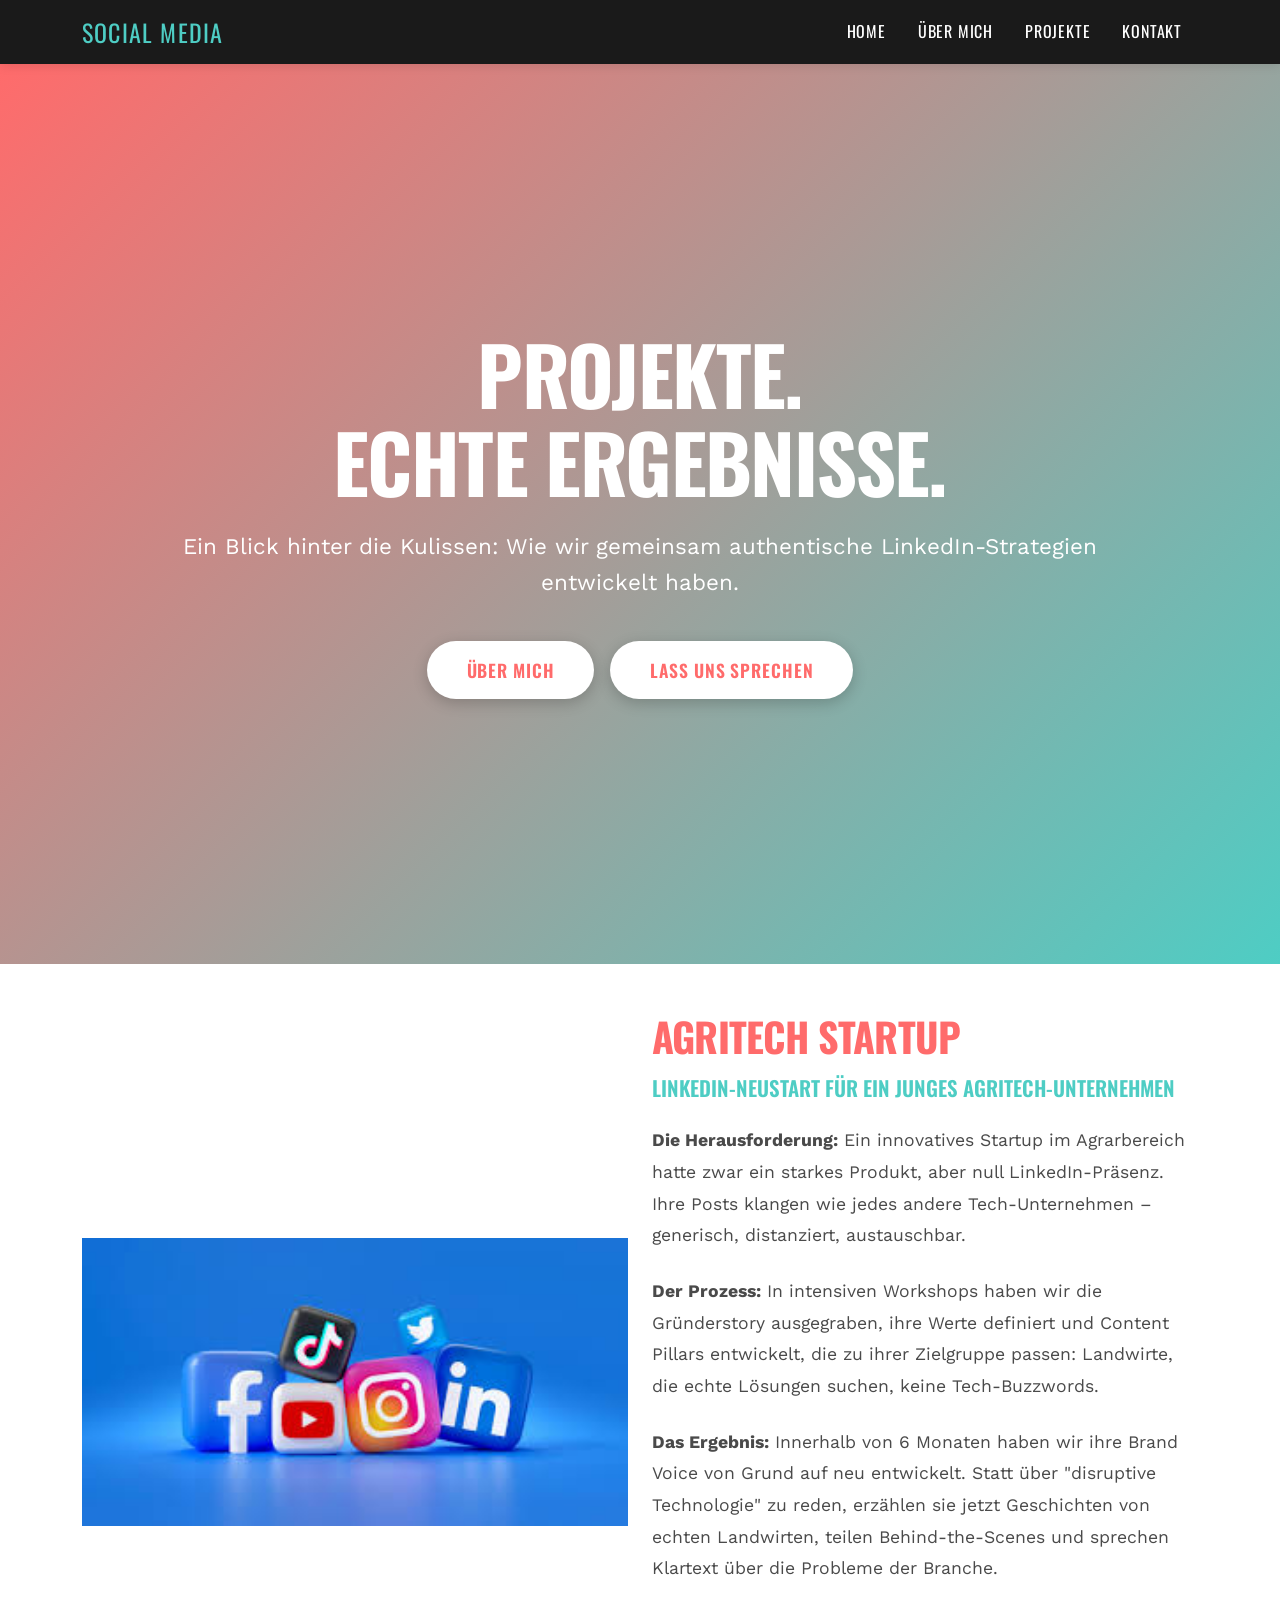
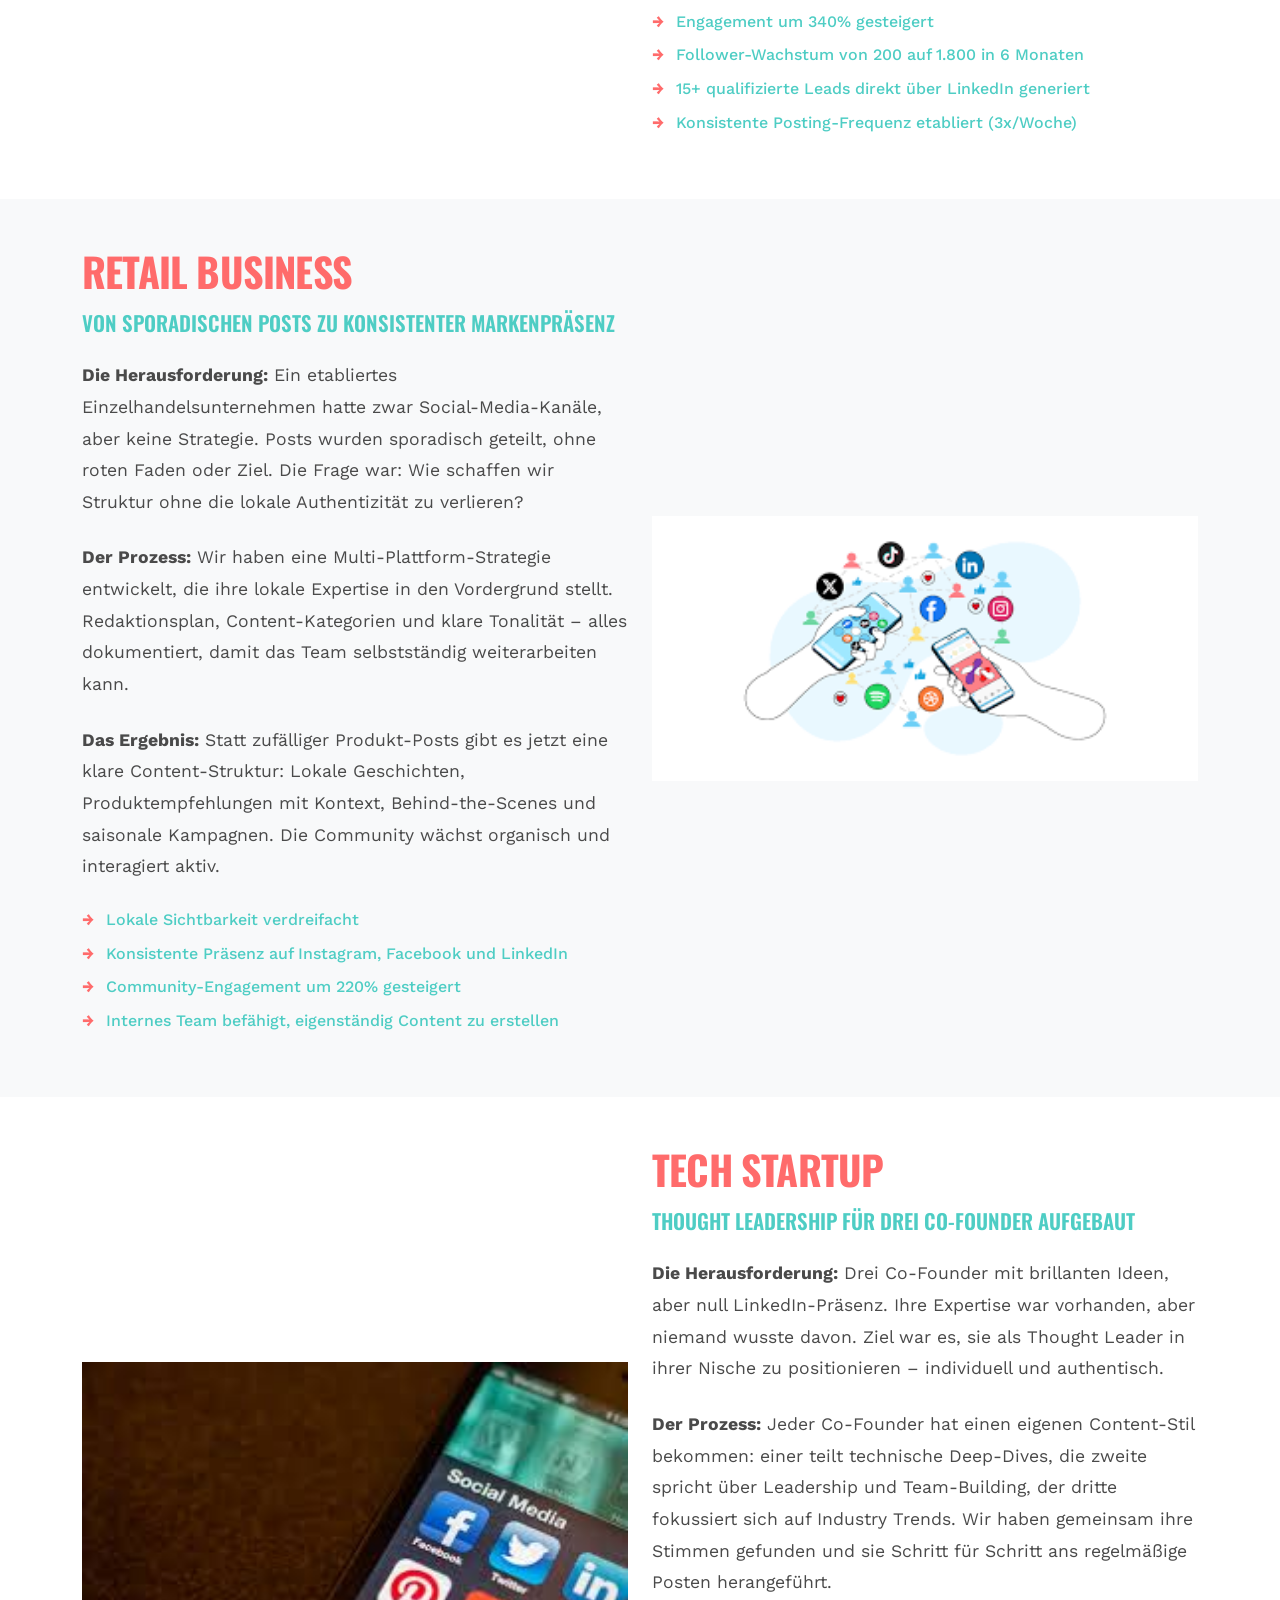
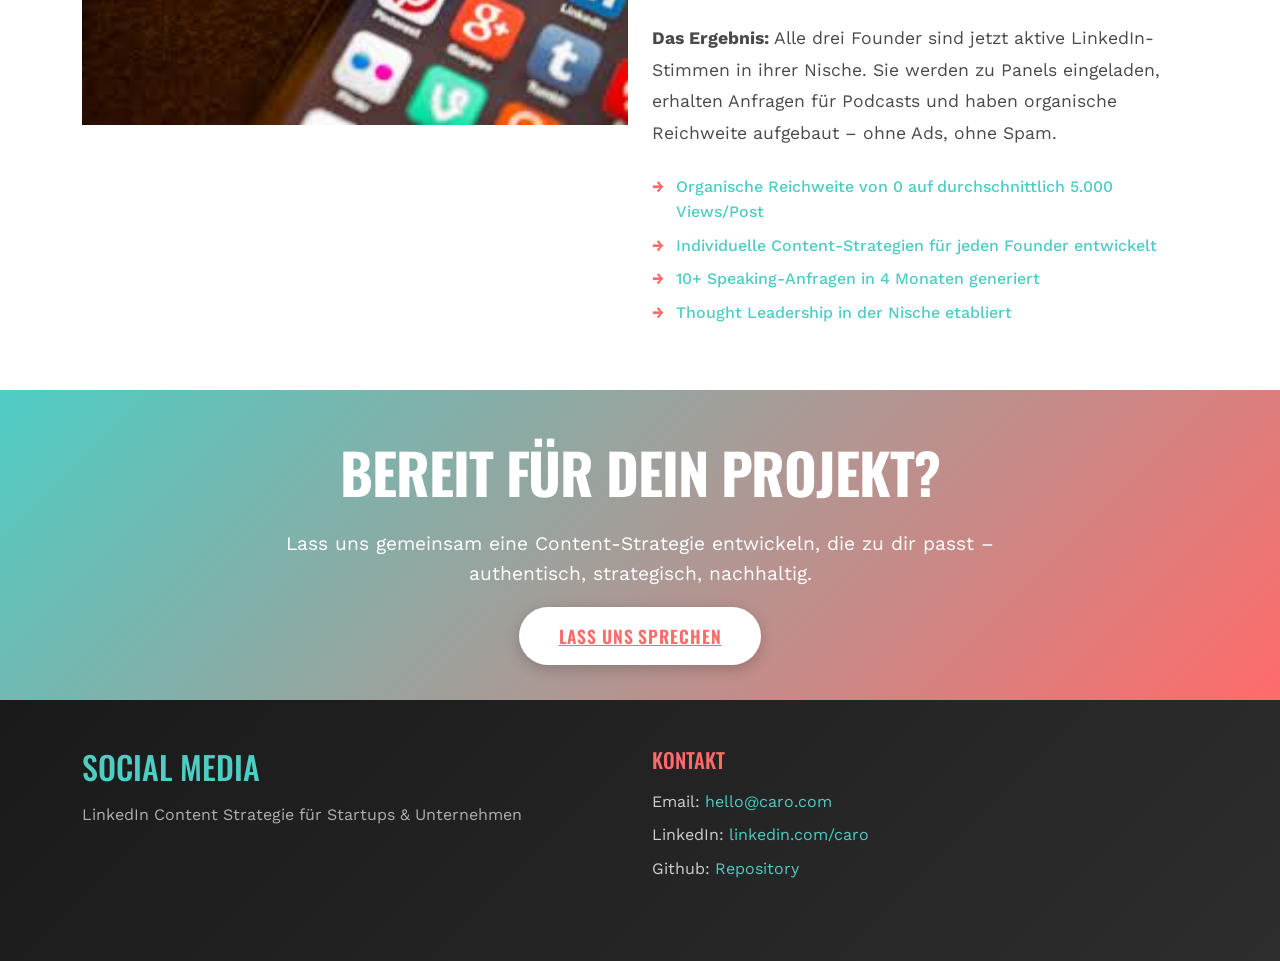
<file: work.html>
<!doctype html>
<html lang="de">
  <head>
    <meta charset="UTF-8" />
    <meta name="viewport" content="width=device-width, initial-scale=1.0" />
    <title>Projekte - Social Media Content Strategie</title>
    <meta
      name="description"
      content="LinkedIn Content Projekte: AgriTech Startup, Retail Business und Tech Founder. Echte Ergebnisse in Brand Voice, Engagement und Thought Leadership."
    />
    <meta
      name="keywords"
      content="LinkedIn Projekte, Content Strategie Cases, AgriTech Marketing, Startup Projekte, Social Media Erfolge"
    />
    <meta name="author" content="Caro Social Media" />

    <meta property="og:type" content="website" />
    <meta
      property="og:title"
      content="Projekte - Echte Content Strategie Ergebnisse"
    />
    <meta
      property="og:description"
      content="LinkedIn Content Projekte mit messbaren Ergebnissen. Von AgriTech bis Tech Startups."
    />
    <meta property="og:url" content="https://caro.com/work.html" />
    <link rel="preconnect" href="https://fonts.googleapis.com" />
    <link rel="preconnect" href="https://fonts.gstatic.com" crossorigin />
    <link
      href="https://fonts.googleapis.com/css2?family=Oswald:wght@400;500;600;700&family=Work+Sans:wght@300;400;500;600&display=swap"
      rel="stylesheet"
    />
    <link
      href="https://cdn.jsdelivr.net/npm/bootstrap@5.3.2/dist/css/bootstrap.min.css"
      rel="stylesheet"
    />
    <link rel="stylesheet" href="style.css" />
  </head>
  <body>
    <nav
      class="navbar navbar-expand-lg navbar-dark sticky-top"
      style="background-color: #1a1a1a"
    >
      <div class="container">
        <a
          class="navbar-brand"
          href="index.html"
          style="
            font-family: &quot;Oswald&quot;, sans-serif;
            font-size: 1.5rem;
            color: #4ecdc4;
            text-transform: uppercase;
            letter-spacing: 0.05em;
          "
        >
          Social Media
        </a>
        <button
          class="navbar-toggler"
          type="button"
          data-bs-toggle="collapse"
          data-bs-target="#navbarNav"
          aria-controls="navbarNav"
          aria-expanded="false"
          aria-label="Toggle navigation"
        >
          <span class="navbar-toggler-icon"></span>
        </button>
        <div
          class="collapse navbar-collapse justify-content-end"
          id="navbarNav"
        >
          <ul class="navbar-nav">
            <li class="nav-item">
              <a
                class="nav-link"
                href="index.html"
                style="
                  font-family: &quot;Oswald&quot;, sans-serif;
                  color: #ffffff;
                  text-transform: uppercase;
                  letter-spacing: 0.05em;
                  padding: 0.5rem 1rem;
                "
                >Home</a
              >
            </li>
            <li class="nav-item">
              <a
                class="nav-link"
                href="about.html"
                style="
                  font-family: &quot;Oswald&quot;, sans-serif;
                  color: #ffffff;
                  text-transform: uppercase;
                  letter-spacing: 0.05em;
                  padding: 0.5rem 1rem;
                "
                >Über mich</a
              >
            </li>
            <li class="nav-item">
              <a
                class="nav-link"
                href="work.html"
                style="
                  font-family: &quot;Oswald&quot;, sans-serif;
                  color: #ffffff;
                  text-transform: uppercase;
                  letter-spacing: 0.05em;
                  padding: 0.5rem 1rem;
                "
                >Projekte</a
              >
            </li>
            <li class="nav-item">
              <a
                class="nav-link"
                href="contact.html"
                style="
                  font-family: &quot;Oswald&quot;, sans-serif;
                  color: #ffffff;
                  text-transform: uppercase;
                  letter-spacing: 0.05em;
                  padding: 0.5rem 1rem;
                "
                >Kontakt</a
              >
            </li>
          </ul>
        </div>
      </div>
    </nav>

    <section class="hero">
      <div class="container">
        <div class="row justify-content-center">
          <div class="col-lg-10 text-center hero-content">
            <h1>Projekte.<br />Echte Ergebnisse.</h1>
            <p>
              Ein Blick hinter die Kulissen: Wie wir gemeinsam authentische
              LinkedIn-Strategien entwickelt haben.
            </p>
            <div class="d-flex justify-content-center gap-3 flex-wrap">
              <a href="about.html" class="btn cta-button">Über mich</a>
              <a href="contact.html" class="btn cta-button"
                >Lass uns sprechen</a
              >
            </div>
          </div>
        </div>
      </div>
    </section>

    <section class="py-5 bg-white">
      <div class="container">
        <div class="row align-items-center">
          <div class="col-md-6 mb-4 mb-md-0">
            <img
              src="image/social1.jpeg"
              alt="AgriTech LinkedIn Content"
              class="img-fluid w-100"
            />
          </div>
          <div class="col-md-6">
            <div class="project-text">
              <h2 class="section-title mb-3" style="font-size: 2.5rem">
                AgriTech Startup
              </h2>
              <h3
                style="color: #4ecdc4; font-size: 1.3rem; margin-bottom: 1.5rem"
              >
                LinkedIn-Neustart für ein junges AgriTech-Unternehmen
              </h3>
              <p>
                <strong>Die Herausforderung:</strong> Ein innovatives Startup im
                Agrarbereich hatte zwar ein starkes Produkt, aber null
                LinkedIn-Präsenz. Ihre Posts klangen wie jedes andere
                Tech-Unternehmen – generisch, distanziert, austauschbar.
              </p>
              <p>
                <strong>Der Prozess:</strong> In intensiven Workshops haben wir
                die Gründerstory ausgegraben, ihre Werte definiert und Content
                Pillars entwickelt, die zu ihrer Zielgruppe passen: Landwirte,
                die echte Lösungen suchen, keine Tech-Buzzwords.
              </p>
              <p>
                <strong>Das Ergebnis:</strong> Innerhalb von 6 Monaten haben wir
                ihre Brand Voice von Grund auf neu entwickelt. Statt über
                "disruptive Technologie" zu reden, erzählen sie jetzt
                Geschichten von echten Landwirten, teilen Behind-the-Scenes und
                sprechen Klartext über die Probleme der Branche.
              </p>
              <ul class="list-unstyled project-highlights mt-4">
                <li>Engagement um 340% gesteigert</li>
                <li>Follower-Wachstum von 200 auf 1.800 in 6 Monaten</li>
                <li>15+ qualifizierte Leads direkt über LinkedIn generiert</li>
                <li>Konsistente Posting-Frequenz etabliert (3x/Woche)</li>
              </ul>
            </div>
          </div>
        </div>
      </div>
    </section>

    <section class="py-5" style="background-color: #f8f9fa">
      <div class="container">
        <div class="row align-items-center">
          <div class="col-md-6 order-md-2 mb-4 mb-md-0">
            <img
              src="image/social2.png"
              alt="Retail Social Media Strategy"
              class="img-fluid w-100"
            />
          </div>
          <div class="col-md-6 order-md-1">
            <div class="project-text">
              <h2 class="section-title mb-3" style="font-size: 2.5rem">
                Retail Business
              </h2>
              <h3
                style="color: #4ecdc4; font-size: 1.3rem; margin-bottom: 1.5rem"
              >
                Von sporadischen Posts zu konsistenter Markenpräsenz
              </h3>
              <p>
                <strong>Die Herausforderung:</strong> Ein etabliertes
                Einzelhandelsunternehmen hatte zwar Social-Media-Kanäle, aber
                keine Strategie. Posts wurden sporadisch geteilt, ohne roten
                Faden oder Ziel. Die Frage war: Wie schaffen wir Struktur ohne
                die lokale Authentizität zu verlieren?
              </p>
              <p>
                <strong>Der Prozess:</strong> Wir haben eine
                Multi-Plattform-Strategie entwickelt, die ihre lokale Expertise
                in den Vordergrund stellt. Redaktionsplan, Content-Kategorien
                und klare Tonalität – alles dokumentiert, damit das Team
                selbstständig weiterarbeiten kann.
              </p>
              <p>
                <strong>Das Ergebnis:</strong> Statt zufälliger Produkt-Posts
                gibt es jetzt eine klare Content-Struktur: Lokale Geschichten,
                Produktempfehlungen mit Kontext, Behind-the-Scenes und saisonale
                Kampagnen. Die Community wächst organisch und interagiert aktiv.
              </p>
              <ul class="list-unstyled project-highlights mt-4">
                <li>Lokale Sichtbarkeit verdreifacht</li>
                <li>
                  Konsistente Präsenz auf Instagram, Facebook und LinkedIn
                </li>
                <li>Community-Engagement um 220% gesteigert</li>
                <li>
                  Internes Team befähigt, eigenständig Content zu erstellen
                </li>
              </ul>
            </div>
          </div>
        </div>
      </div>
    </section>

    <section class="py-5 bg-white">
      <div class="container">
        <div class="row align-items-center">
          <div class="col-md-6 mb-4 mb-md-0">
            <img
              src="image/social3.jpeg"
              alt="Tech Startup LinkedIn Strategy"
              class="img-fluid w-100"
            />
          </div>
          <div class="col-md-6">
            <div class="project-text">
              <h2 class="section-title mb-3" style="font-size: 2.5rem">
                Tech Startup
              </h2>
              <h3
                style="color: #4ecdc4; font-size: 1.3rem; margin-bottom: 1.5rem"
              >
                Thought Leadership für drei Co-Founder aufgebaut
              </h3>
              <p>
                <strong>Die Herausforderung:</strong> Drei Co-Founder mit
                brillanten Ideen, aber null LinkedIn-Präsenz. Ihre Expertise war
                vorhanden, aber niemand wusste davon. Ziel war es, sie als
                Thought Leader in ihrer Nische zu positionieren – individuell
                und authentisch.
              </p>
              <p>
                <strong>Der Prozess:</strong> Jeder Co-Founder hat einen eigenen
                Content-Stil bekommen: einer teilt technische Deep-Dives, die
                zweite spricht über Leadership und Team-Building, der dritte
                fokussiert sich auf Industry Trends. Wir haben gemeinsam ihre
                Stimmen gefunden und sie Schritt für Schritt ans regelmäßige
                Posten herangeführt.
              </p>
              <p>
                <strong>Das Ergebnis:</strong> Alle drei Founder sind jetzt
                aktive LinkedIn-Stimmen in ihrer Nische. Sie werden zu Panels
                eingeladen, erhalten Anfragen für Podcasts und haben organische
                Reichweite aufgebaut – ohne Ads, ohne Spam.
              </p>
              <ul class="list-unstyled project-highlights mt-4">
                <li>
                  Organische Reichweite von 0 auf durchschnittlich 5.000
                  Views/Post
                </li>
                <li>
                  Individuelle Content-Strategien für jeden Founder entwickelt
                </li>
                <li>10+ Speaking-Anfragen in 4 Monaten generiert</li>
                <li>Thought Leadership in der Nische etabliert</li>
              </ul>
            </div>
          </div>
        </div>
      </div>
    </section>

    <section
      class="py-5"
      style="background: linear-gradient(135deg, #4ecdc4 0%, #ff6b6b 100%)"
    >
      <div class="container text-center">
        <div class="row justify-content-center">
          <div class="col-lg-8">
            <h2 class="section-title mb-4" style="color: #ffffff">
              Bereit für dein Projekt?
            </h2>
            <p style="color: #ffffff; font-size: 1.2rem; margin-bottom: 2rem">
              Lass uns gemeinsam eine Content-Strategie entwickeln, die zu dir
              passt – authentisch, strategisch, nachhaltig.
            </p>
            <a href="about.html#contact" class="cta-button">
              Lass uns sprechen
            </a>
          </div>
        </div>
      </div>
    </section>

    <footer class="py-5">
      <div class="container">
        <div class="row mb-4">
          <div class="col-md-6 mb-4 mb-md-0">
            <div class="footer-brand">
              <h3>Social Media</h3>
              <p>LinkedIn Content Strategie für Startups & Unternehmen</p>
            </div>
          </div>
          <div class="col-md-6">
            <div class="footer-contact">
              <h4>Kontakt</h4>
              <p>
                Email:
                <a href="mailto:hello@caro.com">hello@caro.com</a>
              </p>
              <p>
                LinkedIn:
                <a href="https://linkedin.com/in/caroposts" target="_blank"
                  >linkedin.com/caro</a
                >
              </p>
              <p>
                Github:
                <a
                  href="https://github.com/cargo-cmyk/Week_4_Project"
                  target="_blank"
                  >Repository</a
                >
              </p>
            </div>
          </div>
        </div>
        <div class="footer-bottom"></div>
      </div>
    </footer>

    <script src="https://cdn.jsdelivr.net/npm/bootstrap@5.3.2/dist/js/bootstrap.bundle.min.js"></script>
  </body>
</html>
</file>
<file: style.css>
* {
  margin: 0;
  padding: 0;
  box-sizing: border-box;
}

body {
  font-family: "Work Sans", sans-serif;
  color: #1a1a1a;
  line-height: 1.6;
}

.hero {
  min-height: 100vh;
  display: flex;
  align-items: center;
  justify-content: center;
  background: linear-gradient(135deg, #ff6b6b 0%, #4ecdc4 100%);
  padding: 2rem 0;
}

.hero-content h1 {
  font-family: "Oswald", sans-serif;
  font-size: clamp(2.5rem, 8vw, 5rem);
  font-weight: 700;
  color: #ffffff;
  margin-bottom: 1.5rem;
  line-height: 1.1;
  text-transform: uppercase;
  letter-spacing: -0.02em;
}

.hero-content p {
  font-size: clamp(1.1rem, 3vw, 1.4rem);
  color: #ffffff;
  margin-bottom: 2.5rem;
  font-weight: 400;
}

.cta-button {
  padding: 1rem 2.5rem !important;
  background-color: #ffffff !important;
  color: #ff6b6b !important;
  font-family: "Oswald", sans-serif;
  font-size: 1.1rem;
  font-weight: 600;
  text-transform: uppercase;
  letter-spacing: 0.05em;
  border-radius: 50px !important;
  border: none !important;
  transition: all 0.3s ease;
  box-shadow: 0 4px 15px rgba(0, 0, 0, 0.2);
}

.cta-button:hover {
  transform: translateY(-3px);
  box-shadow: 0 6px 20px rgba(0, 0, 0, 0.3);
  background-color: #1a1a1a !important;
  color: #ffffff !important;
}

.projects {
  background-color: #ffffff;
}

.section-title {
  font-family: "Oswald", sans-serif;
  font-size: clamp(2.5rem, 6vw, 3.5rem);
  font-weight: 700;
  color: #ff6b6b;
  text-transform: uppercase;
  letter-spacing: -0.02em;
}

.project-text h3 {
  font-family: "Oswald", sans-serif;
  font-size: clamp(1.5rem, 4vw, 2rem);
  color: #1a1a1a;
  margin-bottom: 1rem;
  font-weight: 600;
  text-transform: uppercase;
}

.project-text p {
  font-size: 1.1rem;
  color: #4a4a4a;
  margin-bottom: 1.5rem;
  line-height: 1.8;
}

.project-highlights li {
  font-size: 1rem;
  color: #4ecdc4;
  margin-bottom: 0.5rem;
  padding-left: 1.5rem;
  position: relative;
  font-weight: 500;
}

.project-highlights li::before {
  content: "→";
  position: absolute;
  left: 0;
  color: #ff6b6b;
  font-weight: 700;
}

footer {
  background: linear-gradient(135deg, #1a1a1a 0%, #2d2d2d 100%);
  color: #ffffff;
}

.footer-brand h3 {
  font-family: "Oswald", sans-serif;
  font-size: 2rem;
  color: #4ecdc4;
  margin-bottom: 1rem;
  text-transform: uppercase;
}

.footer-brand p {
  color: #b0b0b0;
  font-size: 1rem;
}

.footer-contact h4 {
  font-family: "Oswald", sans-serif;
  font-size: 1.3rem;
  color: #ff6b6b;
  margin-bottom: 1rem;
  text-transform: uppercase;
}

.footer-contact p {
  margin-bottom: 0.5rem;
  color: #d0d0d0;
}

.footer-contact a {
  color: #4ecdc4;
  text-decoration: none;
  transition: color 0.3s ease;
}

.footer-contact a:hover {
  color: #ff6b6b;
}

.navbar-nav .nav-link:hover {
  color: #4ecdc4 !important;
  transition: color 0.3s ease;
}

.navbar-nav .nav-link.active {
  color: #ff6b6b !important;
}

.sticky-top {
  box-shadow: 0 2px 10px rgba(0, 0, 0, 0.1);
}
</file>
